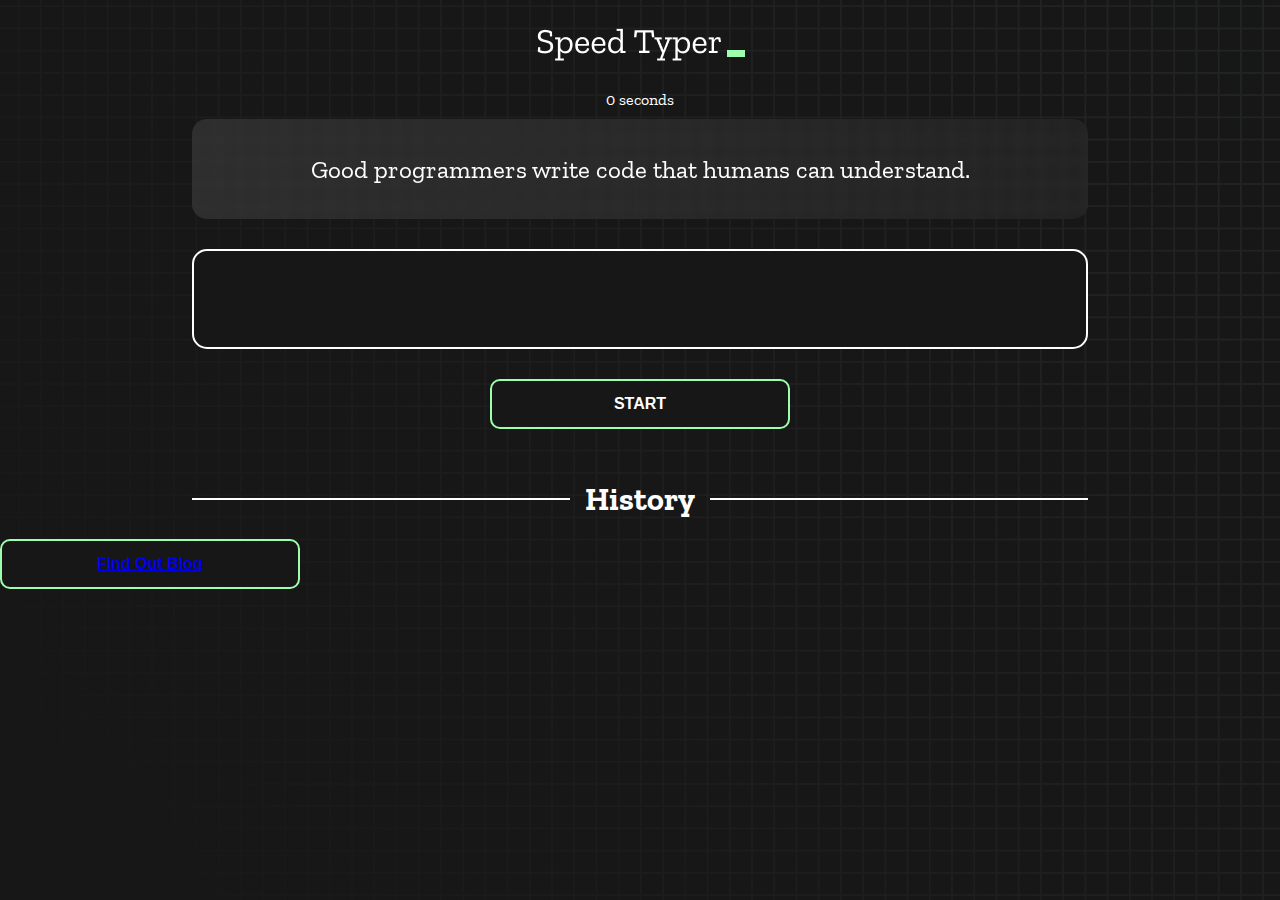
<file: index.html>
<!DOCTYPE html>
<html lang="en">
  <head>
    <meta charset="UTF-8" />
    <meta http-equiv="X-UA-Compatible" content="IE=edge" />
    <meta name="viewport" content="width=device-width, initial-scale=1.0" />
    <title>Speed Monster</title>
    <link href="https://cdn.jsdelivr.net/npm/bootstrap@5.2.0/dist/css/bootstrap.min.css" rel="stylesheet" integrity="sha384-gH2yIJqKdNHPEq0n4Mqa/HGKIhSkIHeL5AyhkYV8i59U5AR6csBvApHHNl/vI1Bx" crossorigin="anonymous"/>
    <link rel="stylesheet" href="styles.css" />
    <link rel="preconnect" href="https://fonts.googleapis.com" />
    <link rel="preconnect" href="https://fonts.gstatic.com" crossorigin />
    <link
      href="https://fonts.googleapis.com/css2?family=Zilla+Slab:wght@300;400;500&display=swap"
      rel="stylesheet"
    />
   
  </head>
  <body>
    <h1 class="title"><img src="./logo.png" /></h1>
    <div id="show-time">0 seconds</div>

    <div class="box-container">
      <div id="question"></div>

      <div id="display" class="inactive"></div>

      <div class="buttons">
        <button id="starts">START</button>
      </div>

      <div class="divider-container">
        <div class="line"></div>
        <h1 class="title2">History</h1>
        <div class="line"></div>
      </div>
      <div id="histories"></div>
    </div>

    <div id="countdown"></div>
    <div id="modal-background" class="hidden"></div>
    <div id="result" class="hidden"></div>

    <div class="m-5 align-items-center text-center">
      <button class=" btn btn-black p-2 border bg-black "><a class="nav-link active  fw-semibold text-white" aria-current="page" target="_blank" href="blog.html">Find Out Blog</a></button>
    </div>

     <!-- Bootstrap js-Link  -->
     <script src="https://cdn.jsdelivr.net/npm/bootstrap@5.2.0/dist/js/bootstrap.bundle.min.js" integrity="sha384-A3rJD856KowSb7dwlZdYEkO39Gagi7vIsF0jrRAoQmDKKtQBHUuLZ9AsSv4jD4Xa" crossorigin="anonymous"></script>
    <script src="./history.js"></script>
    <script src="./script.js"></script>
  </body>
</html>
</file>
<file: styles.css>
* {
  padding: 0;
  margin: 0;
  box-sizing: border-box;
}

body {
  background-image: url("./bg.png");
  background-size: cover;
  background-position: left top;
  font-family: "Zilla Slab", serif;
}

.box-container {
  width: 70%;
  margin: 0 auto;
}

#question {
  height: 100px;
  display: flex;
  align-items: center;
  justify-content: center;
  color: white;
  font-size: 25px;
  border-radius: 15px;
  background: rgb(255, 255, 255);
  background: linear-gradient(
    92.49deg,
    rgba(255, 255, 255, 0.1) 0.18%,
    rgba(255, 255, 255, 0.05) 99.85%
  );
  backdrop-filter: blur(5px);
  margin-bottom: 30px;
}

#display {
  height: 100px;
  display: flex;
  flex-wrap: wrap;
  align-items: center;
  padding-left: 5rem;
  color: white;
  font-size: 32px;
  background-color: #171717;
  border: 2px solid #9dffad;
  border-radius: 15px;
}

#countdown {
  position: fixed;
  height: 100vh;
  width: 100vw;
  background-color: rgba(0, 0, 0, 0.8);
  top: 0;
  left: 0;
  display: flex;
  align-items: center;
  justify-content: center;
  font-size: 3rem;
  color: white;
  display: none;
}
#result {
  position: fixed;
  top: 50%; 
  left: 50%;
  transform: translate(-50%, -50%);
  height: 250px;
  width: 400px;
  background-color: #171717;
  border-radius: 15px;
  border: 2px solid #9dffad;
  color: white;
  text-align: center;
  padding: 2rem;
}
#show-time{
  text-align: center;
  color: white;
  margin: 10px 0;
}

.green {
  color: #9dffad;
}
.red {
  color: #eb6565;
}
.bold {
  font-weight: 700;
}
.inactive {
  border: 2px solid white !important;
}
.hidden {
  display: none;
}
.title {
  text-align: center;
  color: white;
  margin: 20px 0;
}

.divider-container {
  height: 80px;
  display: flex;
  justify-content: center;
  align-items: center;
  gap: 15px;
  margin: 0 auto;
}

.line {
  height: 2px;
  background: white;
  width: 100%;
}

.title2 {
  color: white;
  display: block;
}

.buttons {
  display: flex;
  justify-content: center;
  margin: 30px 0;
}
button {
  padding: 10px 20px;
  border: none;
  font-size: 16px;
  font-weight: bold;
  width: 300px;
  height: 50px;
  color: white;
  background-color: #171717;
  border-radius: 10px;
  border: 2px solid #9dffad;
  cursor: pointer;
}

#histories {
  display: flex;
  flex-wrap: wrap;
  justify-content: space-around;
}

.card {
  width: 100%;
  height: 100%;
  padding: 50px;
  display: flex;
  justify-content: space-between;
  align-items: center;
  padding: 20px 30px;
  color: white;
  border-radius: 15px;
  background: rgb(255, 255, 255);
  background: linear-gradient(
    92.49deg,
    rgba(255, 255, 255, 0.1) 0.18%,
    rgba(255, 255, 255, 0.05) 99.85%
  );
  backdrop-filter: blur(5px);
  margin-bottom: 30px;
}

#modal-background {
  background: rgb(255, 255, 255);
  background: linear-gradient(
    92.49deg,
    rgba(255, 255, 255, 0.1) 0.18%,
    rgba(255, 255, 255, 0.05) 99.85%
  );
  backdrop-filter: blur(5px);
  height: 100vh;
  width: 100vw;
  position: fixed;
  top: 0px;
}
/* mobile device */
@media only screen and (max-width: 700px) {
  .box-container {
    padding: 0 20px;
    width: 100%;
  }
  .card {
    flex-direction: column;
  }
}
/* large screen */
@media only screen and (min-width: 992px) {


  #histories {
    display: grid; 
    grid-template-columns: repeat(3,1fr);
    justify-content: center;
    align-items: center;
    
  }
  .card{
    width: 30vw;
    height: 40vh;
    padding: 50px;
    display: flex;
    flex-wrap: wrap;
    justify-content: center;
    align-items: center;
    padding: 15px 25px;
    color: white;
    margin-left: 10px;
  }
 
}
</file>
